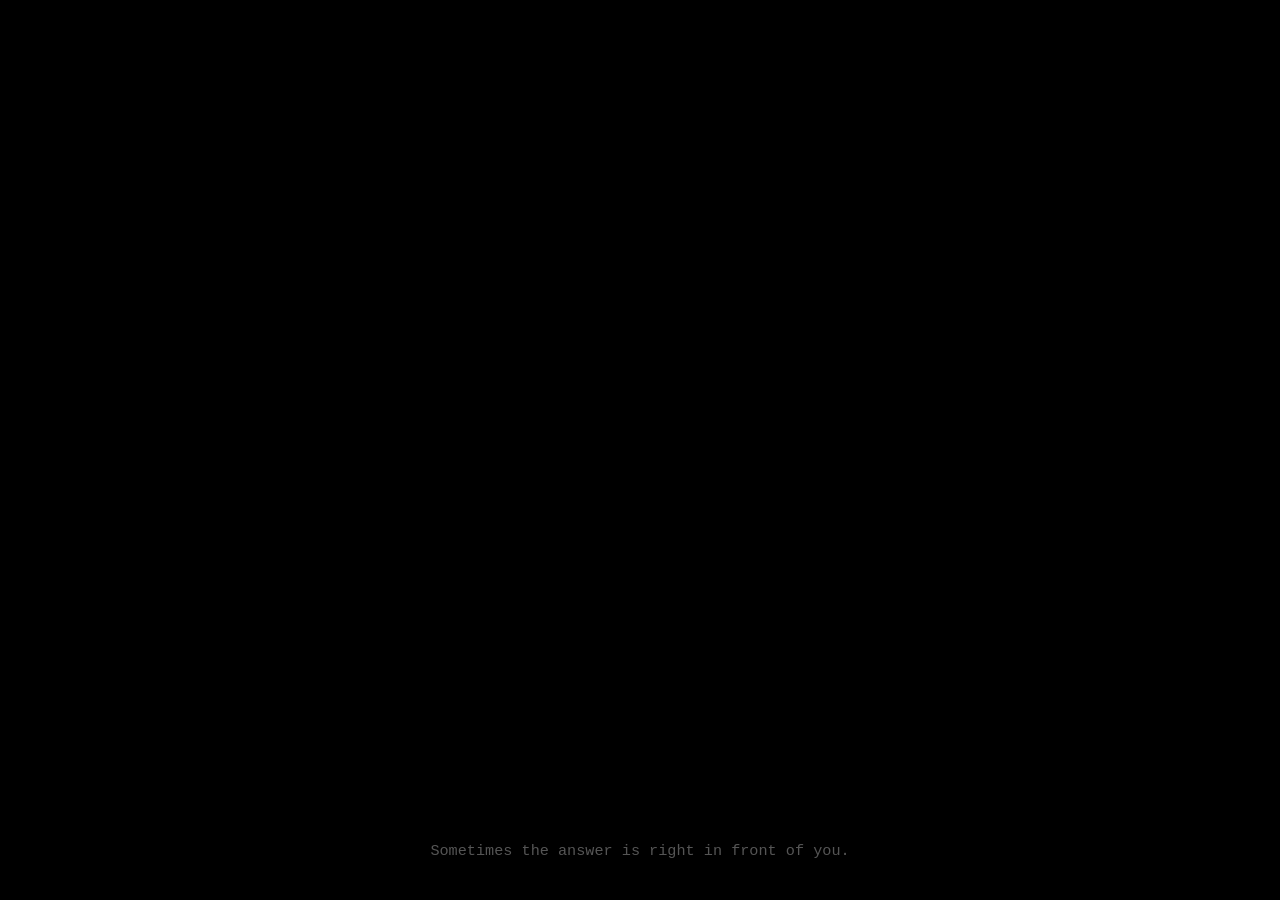
<file: index.html>
<!DOCTYPE html>
<html lang="ru">
<head>
    <meta charset="UTF-8">
    <meta name="viewport" content="width=device-width, initial-scale=1.0">
    <title>Incoming Transmission...</title>
    <style>
        body {
            background-color: #000000;
            color: #000000;
            font-family: 'Courier New', Courier, monospace;
            margin: 0;
            height: 100vh;
            display: flex;
            flex-direction: column;
            justify-content: space-between;
            align-items: center;
            padding: 40px;
            box-sizing: border-box;
        }
        .hidden-payload {
            margin-top: 25vh;
            font-size: 1.4rem;
            text-align: center;
            line-height: 1.6;
        }
        /* При выделении текст становится ярко-зелёным на тёмном фоне */
        ::selection {
            background: #00ff41;
            color: #000000;
        }
        .hint {
            color: #555555; /* Отчётливо видимый серый цвет */
            font-size: 0.95rem;
            user-select: none;
        }
    </style>
</head>
<body>

    <div class="hidden-payload">
        [ВХОДЯЩЕЕ СООБЩЕНИЕ]<br>
        Доступ к поздравлению и подарку заблокирован протоколом безопасности.<br>
        Пройди все 7 рубежей защиты.<br><br>
        Точка перехода на 2 уровень: ./stage2-x8q.html
    </div>

    <div class="hint">Sometimes the answer is right in front of you.</div>

</body>
</html>
</file>
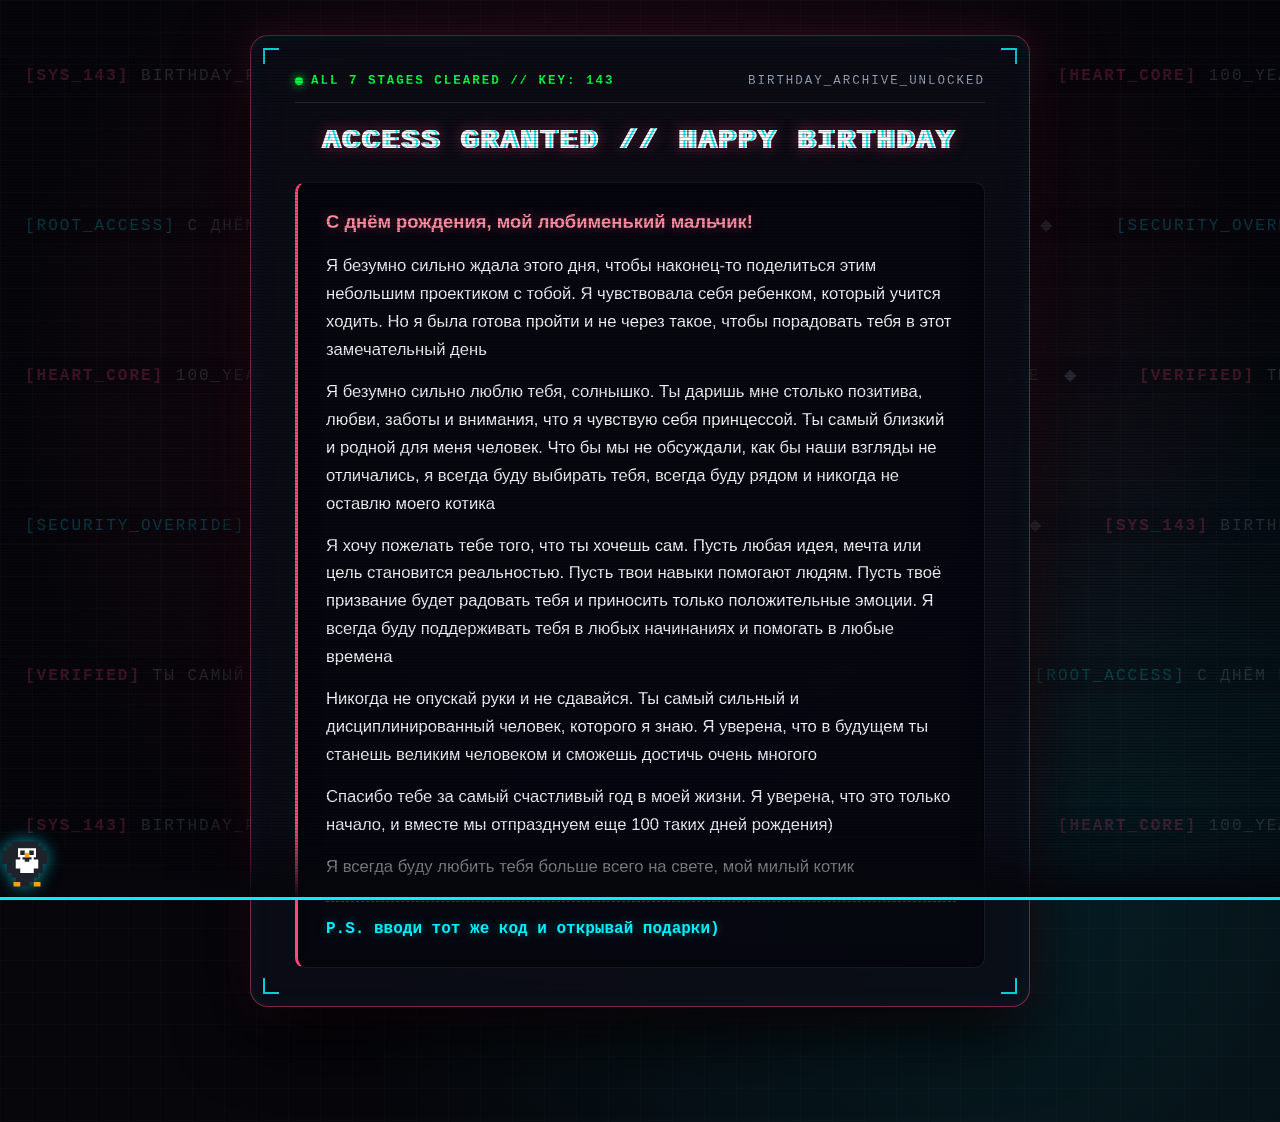
<file: final-reward-00x.html>
<!DOCTYPE html>
<html lang="ru">
<head>
    <meta charset="UTF-8">
    <meta name="viewport" content="width=device-width, initial-scale=1.0">
    <title>SYSTEM UNLOCKED // HAPPY BIRTHDAY</title>
    <style>
        * {
            box-sizing: border-box;
            margin: 0;
            padding: 0;
        }
        body {
            background-color: #06060b;
            background-image: 
                radial-gradient(circle at 50% 35%, rgba(255, 42, 109, 0.14) 0%, transparent 65%),
                radial-gradient(circle at 80% 80%, rgba(0, 240, 255, 0.1) 0%, transparent 50%),
                linear-gradient(rgba(255, 255, 255, 0.015) 1px, transparent 1px),
                linear-gradient(90deg, rgba(255, 255, 255, 0.015) 1px, transparent 1px);
            background-size: 100% 100%, 100% 100%, 32px 32px, 32px 32px;
            color: #e2e8f0;
            font-family: 'Courier New', Courier, monospace;
            min-height: 100vh;
            display: flex;
            justify-content: center;
            align-items: center;
            padding: 35px 15px 115px 15px; /* Отступ снизу для бегающего Тукса */
            overflow-x: hidden;
            position: relative;
        }

        /* ЭЛТ-полосы киберпанк-монитора */
        body::before {
            content: "";
            position: fixed;
            inset: 0;
            background: repeating-linear-gradient(
                0deg,
                rgba(0, 0, 0, 0.25) 0px,
                rgba(0, 0, 0, 0.25) 1px,
                transparent 1px,
                transparent 3px
            );
            pointer-events: none;
            z-index: 15;
        }

        /* Фоновые бегущие строки в стиле 7 уровня */
        .ticker-background {
            position: fixed;
            inset: 0;
            z-index: 1;
            display: flex;
            flex-direction: column;
            justify-content: space-around;
            pointer-events: none;
            opacity: 0.22;
        }
        .ticker-row {
            width: 100%;
            overflow: hidden;
            white-space: nowrap;
            border-top: 1px dashed rgba(0, 240, 255, 0.18);
            border-bottom: 1px dashed rgba(255, 71, 126, 0.18);
            padding: 8px 0;
            background: rgba(10, 10, 18, 0.4);
        }
        .ticker-track {
            display: inline-block;
            white-space: nowrap;
        }
        .scroll-left { animation: marqueeLeft 45s linear infinite; }
        .scroll-right { animation: marqueeRight 50s linear infinite; }

        @keyframes marqueeLeft {
            0% { transform: translateX(0); }
            100% { transform: translateX(-50%); }
        }
        @keyframes marqueeRight {
            0% { transform: translateX(-50%); }
            100% { transform: translateX(0); }
        }
        .bg-item {
            display: inline-block;
            margin: 0 25px;
            font-size: 1rem;
            color: #94a3b8;
            letter-spacing: 2px;
        }
        .bg-item b { color: #ff477e; }
        .bg-item i { color: #00f0ff; font-style: normal; }

        /* Центральная киберпанк-карточка */
        .cyber-card {
            position: relative;
            z-index: 5;
            background: rgba(12, 13, 22, 0.88);
            backdrop-filter: blur(18px);
            -webkit-backdrop-filter: blur(18px);
            border: 1px solid rgba(255, 71, 126, 0.45);
            border-radius: 18px;
            padding: 38px 44px;
            max-width: 780px;
            width: 100%;
            box-shadow: 
                0 25px 70px rgba(0, 0, 0, 0.95),
                0 0 40px rgba(255, 71, 126, 0.18),
                inset 0 0 25px rgba(0, 240, 255, 0.05);
            overflow: hidden;
        }

        /* Сканирующий лазерный луч */
        .cyber-card::before {
            content: "";
            position: absolute;
            top: -40%;
            left: 0;
            width: 100%;
            height: 70px;
            background: linear-gradient(to bottom, transparent, rgba(0, 240, 255, 0.1), rgba(255, 71, 126, 0.16), transparent);
            animation: scanline 6s linear infinite;
            pointer-events: none;
        }
        @keyframes scanline {
            0% { top: -20%; }
            100% { top: 110%; }
        }

        /* Неоновые уголки */
        .corner {
            position: absolute;
            width: 16px;
            height: 16px;
            border-color: #00f0ff;
            border-style: solid;
            opacity: 0.85;
        }
        .c-tl { top: 12px; left: 12px; border-width: 2px 0 0 2px; }
        .c-tr { top: 12px; right: 12px; border-width: 2px 2px 0 0; }
        .c-bl { bottom: 12px; left: 12px; border-width: 0 0 2px 2px; }
        .c-br { bottom: 12px; right: 12px; border-width: 0 2px 2px 0; }

        /* Верхняя строка статуса */
        .card-header {
            display: flex;
            justify-content: space-between;
            align-items: center;
            border-bottom: 1px solid rgba(255, 255, 255, 0.1);
            padding-bottom: 14px;
            margin-bottom: 22px;
            font-size: 0.78rem;
            letter-spacing: 2px;
            color: #94a3b8;
            text-transform: uppercase;
            flex-wrap: wrap;
            gap: 10px;
        }
        .status-badge {
            display: flex;
            align-items: center;
            gap: 8px;
            color: #00ff41;
            font-weight: bold;
        }
        .pulse-dot {
            width: 8px;
            height: 8px;
            background-color: #00ff41;
            border-radius: 50%;
            box-shadow: 0 0 10px #00ff41;
            animation: pulse 1.2s infinite;
        }
        @keyframes pulse {
            0%, 100% { transform: scale(1); opacity: 1; }
            50% { transform: scale(1.4); opacity: 0.4; }
        }

        /* Заголовок с RGB-глитчем */
        .glitch-title {
            position: relative;
            text-align: center;
            font-size: 1.75rem;
            font-weight: 900;
            letter-spacing: 3px;
            color: #ffffff;
            text-transform: uppercase;
            margin-bottom: 26px;
            text-shadow: 0 0 15px rgba(255, 71, 126, 0.7);
        }
        .glitch-title::before,
        .glitch-title::after {
            content: attr(data-text);
            position: absolute;
            top: 0;
            left: 0;
            width: 100%;
            height: 100%;
        }
        .glitch-title::before {
            left: 2px;
            text-shadow: -2px 0 #ff0055;
            animation: glitch-1 2.2s infinite linear alternate-reverse;
        }
        .glitch-title::after {
            left: -2px;
            text-shadow: 2px 0 #00f0ff;
            animation: glitch-2 1.8s infinite linear alternate-reverse;
        }
        @keyframes glitch-1 {
            0% { clip-path: inset(15% 0 70% 0); }
            25% { clip-path: inset(65% 0 10% 0); }
            50% { clip-path: inset(30% 0 45% 0); }
            75% { clip-path: inset(80% 0 5% 0); }
            100% { clip-path: inset(10% 0 60% 0); }
        }
        @keyframes glitch-2 {
            0% { clip-path: inset(75% 0 10% 0); }
            25% { clip-path: inset(10% 0 65% 0); }
            50% { clip-path: inset(50% 0 25% 0); }
            75% { clip-path: inset(5% 0 80% 0); }
            100% { clip-path: inset(35% 0 40% 0); }
        }

        /* Блок с текстом поздравления */
        .love-letter {
            background: rgba(6, 7, 14, 0.65);
            border: 1px solid rgba(255, 255, 255, 0.08);
            border-left: 3px solid #ff477e;
            border-radius: 10px;
            padding: 24px 28px;
            font-family: -apple-system, BlinkMacSystemFont, "Segoe UI", Roboto, sans-serif;
            font-size: 1.04rem;
            line-height: 1.68;
            color: #f1f5f9;
            box-shadow: inset 0 0 20px rgba(0, 0, 0, 0.5);
        }
        .love-letter p {
            margin-bottom: 14px;
        }
        .love-letter p:last-child {
            margin-bottom: 0;
        }
        .love-letter .first-line {
            color: #ff8fa3;
            font-weight: 700;
            font-size: 1.15rem;
            text-shadow: 0 0 12px rgba(255, 71, 126, 0.4);
        }
        .love-letter .ps-line {
            margin-top: 20px;
            padding-top: 14px;
            border-top: 1px dashed rgba(0, 240, 255, 0.3);
            color: #00f0ff;
            font-family: 'Courier New', Courier, monospace;
            font-weight: bold;
            font-size: 1rem;
            text-shadow: 0 0 10px rgba(0, 240, 255, 0.35);
        }

        /* Нижняя панель с бегающим пиксельным пингвином Туксом */
        .tux-runway {
            position: fixed;
            bottom: 0;
            left: 0;
            width: 100%;
            height: 76px;
            background: linear-gradient(to top, rgba(6, 6, 12, 0.96), rgba(6, 6, 12, 0.4), transparent);
            border-bottom: 3px solid #00f0ff;
            z-index: 20;
            pointer-events: none;
            overflow: hidden;
        }
        .tux-runner {
            position: absolute;
            bottom: 6px;
            left: 0;
            width: 54px;
            height: 54px;
            animation: patrolX 12s linear infinite;
        }
        .pixel-tux {
            width: 100%;
            height: 100%;
            image-rendering: pixelated;
            filter: drop-shadow(0 0 8px rgba(0, 240, 255, 0.6));
            animation: waddleHop 0.3s ease-in-out infinite alternate;
        }

        /* Движение Тукса от края до края с разворотом */
        @keyframes patrolX {
            0% { left: 2%; transform: scaleX(1); }
            48% { left: calc(98% - 54px); transform: scaleX(1); }
            50% { left: calc(98% - 54px); transform: scaleX(-1); }
            98% { left: 2%; transform: scaleX(-1); }
            100% { left: 2%; transform: scaleX(1); }
        }

        @keyframes waddleHop {
            0% { transform: translateY(0) rotate(-4deg); }
            100% { transform: translateY(-7px) rotate(4deg); }
        }

        @media (max-width: 600px) {
            .cyber-card { padding: 26px 20px; }
            .glitch-title { font-size: 1.3rem; }
            .love-letter { padding: 18px; font-size: 0.95rem; }
        }
    </style>
</head>
<body>

    <!-- Бегущие киберпанк-ленты на заднем фоне -->
    <div class="ticker-background" id="tickerBg"></div>

    <!-- Главная карточка с поздравлением -->
    <div class="cyber-card">
        <span class="corner c-tl"></span>
        <span class="corner c-tr"></span>
        <span class="corner c-bl"></span>
        <span class="corner c-br"></span>

        <div class="card-header">
            <div class="status-badge">
                <span class="pulse-dot"></span>
                <span>ALL 7 STAGES CLEARED // KEY: 143</span>
            </div>
            <span>BIRTHDAY_ARCHIVE_UNLOCKED</span>
        </div>

        <h1 class="glitch-title" data-text="ACCESS GRANTED // HAPPY BIRTHDAY">ACCESS GRANTED // HAPPY BIRTHDAY</h1>

        <div class="love-letter">
            <p class="first-line">С днём рождения, мой любименький мальчик!</p>
            <p>Я безумно сильно ждала этого дня, чтобы наконец-то поделиться этим небольшим проектиком с тобой. Я чувствовала себя ребенком, который учится ходить. Но я была готова пройти и не через такое, чтобы порадовать тебя в этот замечательный день</p>
            <p>Я безумно сильно люблю тебя, солнышко. Ты даришь мне столько позитива, любви, заботы и внимания, что я чувствую себя принцессой. Ты самый близкий и родной для меня человек. Что бы мы не обсуждали, как бы наши взгляды не отличались, я всегда буду выбирать тебя, всегда буду рядом и никогда не оставлю моего котика</p>
            <p>Я хочу пожелать тебе того, что ты хочешь сам. Пусть любая идея, мечта или цель становится реальностью. Пусть твои навыки помогают людям. Пусть твоё призвание будет радовать тебя и приносить только положительные эмоции. Я всегда буду поддерживать тебя в любых начинаниях и помогать в любые времена</p>
            <p>Никогда не опускай руки и не сдавайся. Ты самый сильный и дисциплинированный человек, которого я знаю. Я уверена, что в будущем ты станешь великим человеком и сможешь достичь очень многого</p>
            <p>Спасибо тебе за самый счастливый год в моей жизни. Я уверена, что это только начало, и вместе мы отпразднуем еще 100 таких дней рождения)</p>
            <p>Я всегда буду любить тебя больше всего на свете, мой милый котик</p>
            <p class="ps-line">P.S. вводи тот же код и открывай подарки)</p>
        </div>
    </div>

    <!-- Нижняя панель с чистой пиксельной SVG-моделькой Тукса -->
    <div class="tux-runway">
        <div class="tux-runner">
            <svg class="pixel-tux" viewBox="0 0 24 24" xmlns="http://www.w3.org/2000/svg">
                <!-- Тело пингвина -->
                <path d="M7 2h10v2h2v2h2v6h-2v4h-2v2h-2v2h-2v2H9v-2H7v-2H5v-2H3v-4H1V6h2V4h2V2h2z" fill="#1e222b"/>
                <!-- Белое пузико -->
                <path d="M9 8h6v2h2v4h-2v2H9v-2H7v-4h2V8z" fill="#ffffff"/>
                <!-- Маска Анонима (белая основа) -->
                <path d="M8 5h8v4H8V5z" fill="#ffffff"/>
                <!-- Глаза / прорези маски -->
                <path d="M9 6h2v2H9V6zm4 0h2v2h-2V6z" fill="#1e222b"/>
                <!-- Усы и улыбка Гая Фокса -->
                <path d="M10 9h4v1h-4V9zm1 1h2v1h-2v-1z" fill="#1e222b"/>
                <!-- Оранжевый клюв -->
                <path d="M11 7h2v2h-2V7z" fill="#ff9f0a"/>
                <!-- Оранжевые лапки -->
                <path d="M6 20h3v2H6v-2zm9 0h3v2h-3v-2z" fill="#ff9f0a"/>
            </svg>
        </div>
    </div>

    <script>
        const bgTags = [
            "<b>[SYS_143]</b> BIRTHDAY_PROTOCOL_ACTIVE",
            "<i>[ROOT_ACCESS]</i> С ДНЁМ РОЖДЕНИЯ, ЛЮБИМЫЙ",
            "<b>[HEART_CORE]</b> 100_YEARS_TOGETHER_GRANTED",
            "<i>[SECURITY_OVERRIDE]</i> LOVE_LEVEL: INFINITE",
            "<b>[VERIFIED]</b> ТЫ САМЫЙ СИЛЬНЫЙ И РОДНОЙ"
        ];

        const tickerBg = document.getElementById('tickerBg');
        for (let r = 0; r < 6; r++) {
            const row = document.createElement('div');
            row.className = 'ticker-row';
            const track = document.createElement('div');
            track.className = `ticker-track ${r % 2 === 0 ? 'scroll-left' : 'scroll-right'}`;

            let html = '';
            for (let repeat = 0; repeat < 4; repeat++) {
                for (let i = 0; i < bgTags.length; i++) {
                    const idx = (i + r) % bgTags.length;
                    html += `<span class="bg-item">${bgTags[idx]} &nbsp;&#9670;&nbsp;</span>`;
                }
            }
            track.innerHTML = html;
            row.appendChild(track);
            tickerBg.appendChild(row);
        }
    </script>

</body>
</html>
</file>
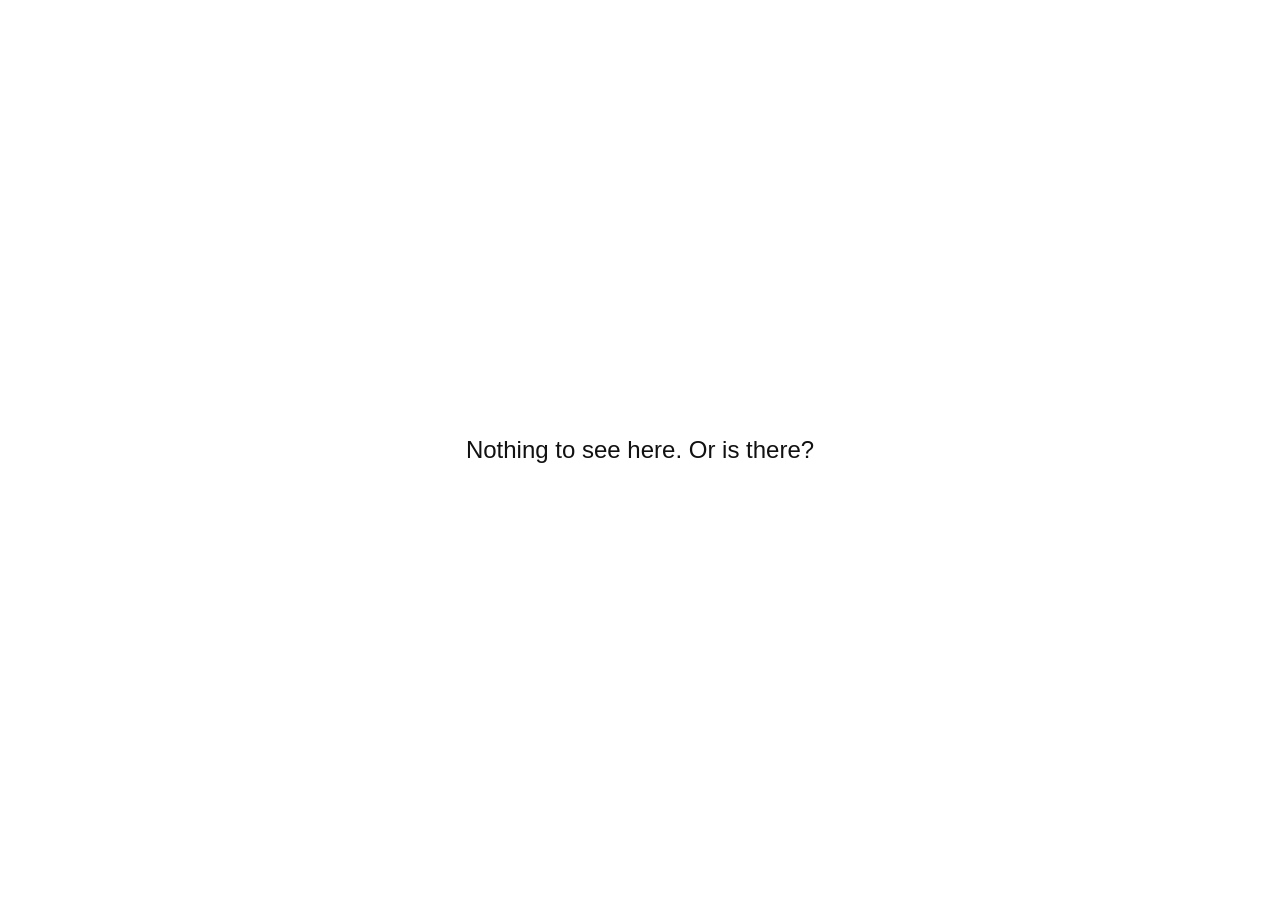
<file: stage2-x8q.html>
<!DOCTYPE html>
<html lang="en">
<head>
    <meta charset="UTF-8">
    <title>Stage 2</title>
    <style>
        body {
            background-color: #ffffff;
            color: #111111;
            font-family: Arial, sans-serif;
            display: flex;
            justify-content: center;
            align-items: center;
            height: 100vh;
            margin: 0;
            overflow: hidden;
            user-select: none;
            cursor: pointer;
        }
        h2 {
            font-weight: normal;
        }
        .click-word {
            position: absolute;
            color: #888888;
            font-size: 1rem;
            pointer-events: none;
            transform: translate(-50%, -50%);
            animation: fadeUp 1s ease-out forwards;
        }
        @keyframes fadeUp {
            0% {
                opacity: 1;
                transform: translate(-50%, -50%) scale(0.9);
            }
            100% {
                opacity: 0;
                transform: translate(-50%, -120%) scale(1.1);
            }
        }
    </style>
</head>
<body>

    <h2>Nothing to see here. Or is there?</h2>

    <script>
        document.addEventListener('click', function(e) {
            const word = document.createElement('span');
            word.className = 'click-word';
            word.textContent = 'nothing';
            word.style.left = e.clientX + 'px';
            word.style.top = e.clientY + 'px';
            document.body.appendChild(word);

            setTimeout(() => {
                word.remove();
            }, 1000);
        });
    </script>

    <!-- 
        ========================================================
        Отличная работа! Ты заглянул в исходный код страницы.
        Твоя следующая цель находится здесь: ./stage3-m9p.html
        ========================================================
    -->

</body>
</html>
</file>
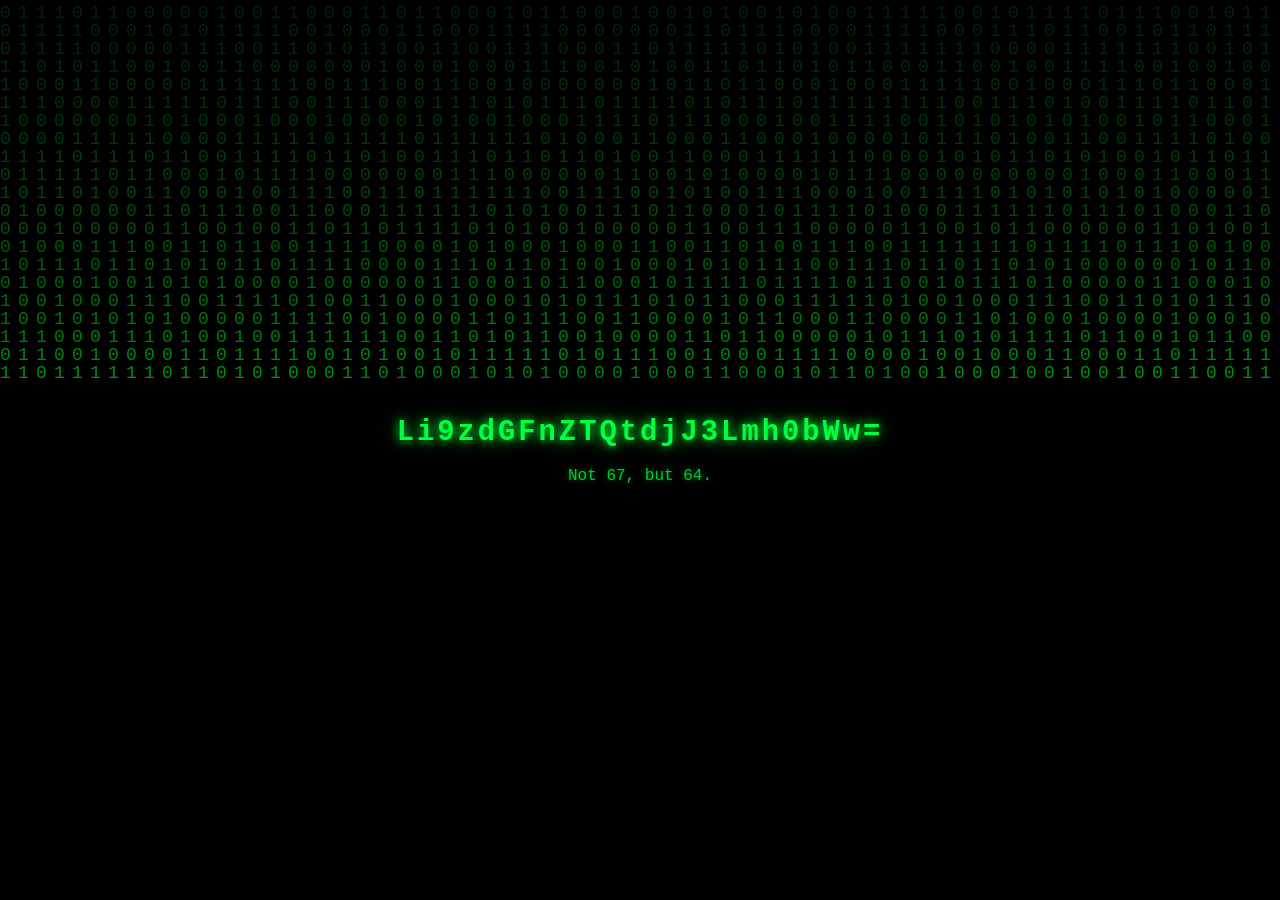
<file: stage3-m9p.html>
<!DOCTYPE html>
<html lang="en">
<head>
    <meta charset="UTF-8">
    <title>Stage 3 — Decode</title>
    <style>
        body {
            background-color: #000000;
            font-family: 'Courier New', Courier, monospace;
            display: flex;
            flex-direction: column;
            justify-content: center;
            align-items: center;
            height: 100vh;
            margin: 0;
            overflow: hidden;
        }
        /* Холст с падающими 0 и 1 на заднем плане */
        #matrixCanvas {
            position: fixed;
            top: 0;
            left: 0;
            width: 100%;
            height: 100%;
            z-index: 1;
            pointer-events: none; /* Пропускает клики сквозь фон, чтобы не мешать выделять текст */
        }
        /* Блок с кодом и подсказкой поверх фона */
        .content {
            position: relative;
            z-index: 2;
            text-align: center;
            background: rgba(0, 0, 0, 0.65); /* Легкое затемнение прямо под буквами для четкости */
            padding: 25px 40px;
            border-radius: 8px;
            box-shadow: 0 0 30px rgba(0, 0, 0, 0.9);
        }
        .cipher {
            font-size: 1.8rem;
            font-weight: bold;
            color: #00ff41;
            text-shadow: 0 0 10px #00ff41, 0 0 20px #008f11;
            letter-spacing: 3px;
            margin-bottom: 18px;
            user-select: all; /* Удобное выделение всей строки одним кликом */
        }
        .cipher::selection {
            background: #00ff41;
            color: #000000;
        }
        .hint {
            color: #00cc33;
            font-size: 1rem;
            text-shadow: 0 0 6px rgba(0, 255, 65, 0.5);
            user-select: none;
        }
    </style>
</head>
<body>

    <canvas id="matrixCanvas"></canvas>

    <div class="content">
        <div class="cipher">Li9zdGFnZTQtdjJ3Lmh0bWw=</div>
        <div class="hint">Not 67, but 64.</div>
    </div>

    <script>
        const canvas = document.getElementById('matrixCanvas');
        const ctx = canvas.getContext('2d');

        function resizeCanvas() {
            canvas.width = window.innerWidth;
            canvas.height = window.innerHeight;
        }
        resizeCanvas();
        window.addEventListener('resize', resizeCanvas);

        const chars = '01';
        const fontSize = 18;
        let columns = Math.floor(canvas.width / fontSize);
        let drops = Array(columns).fill(1);

        function drawMatrix() {
            // Полупрозрачный черный слой создает красивый шлейф за падающими цифрами
            ctx.fillStyle = 'rgba(0, 0, 0, 0.07)';
            ctx.fillRect(0, 0, canvas.width, canvas.height);

            ctx.fillStyle = '#008f11'; // Чуть более темный зеленый для фона, чтобы код в центре выделялся
            ctx.font = fontSize + 'px Courier New';

            for (let i = 0; i < drops.length; i++) {
                const text = chars.charAt(Math.floor(Math.random() * chars.length));
                ctx.fillText(text, i * fontSize, drops[i] * fontSize);

                if (drops[i] * fontSize > canvas.height && Math.random() > 0.975) {
                    drops[i] = 0;
                }
                drops[i]++;
            }
        }

        setInterval(drawMatrix, 45);
    </script>

</body>
</html>
</file>
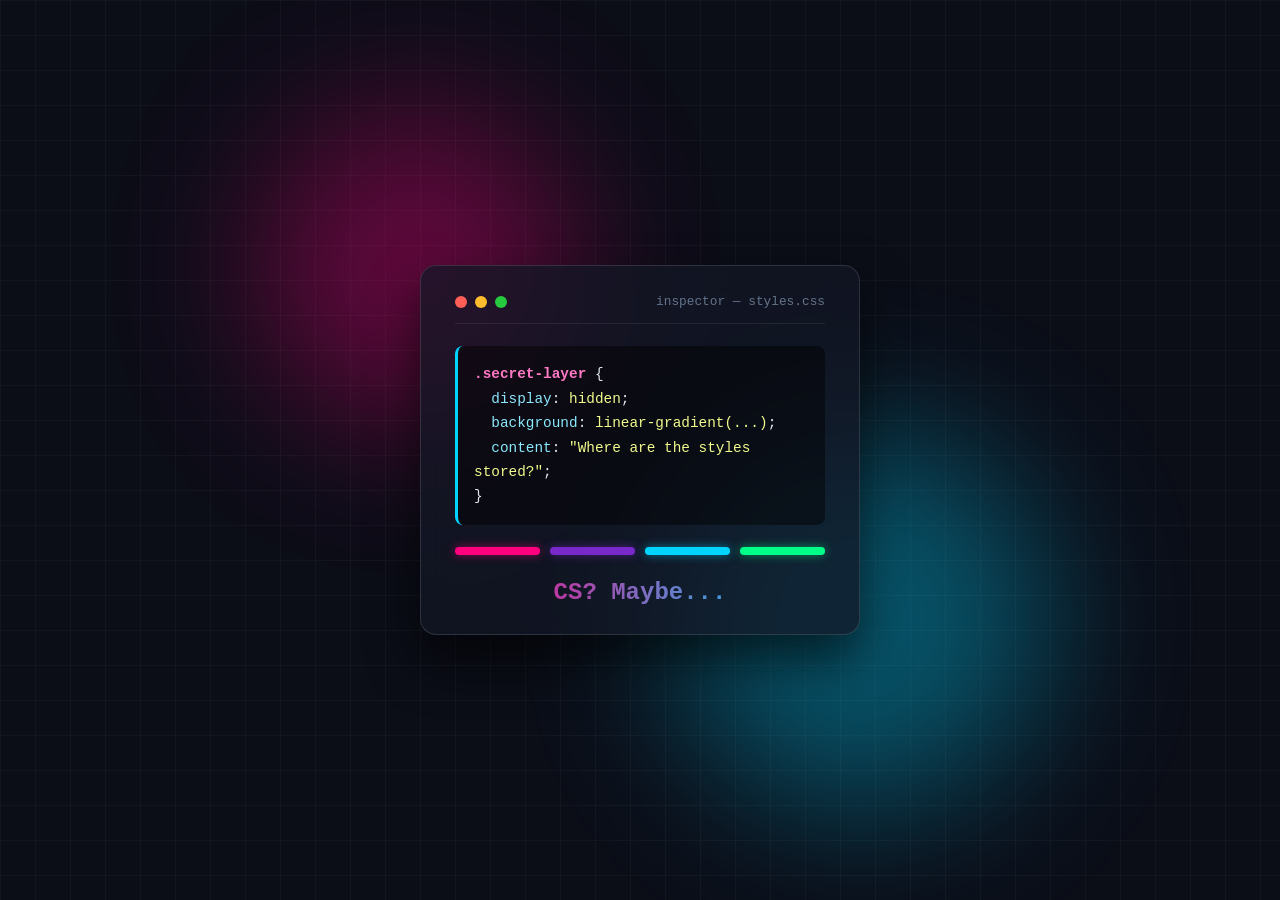
<file: stage4-v2w.html>
<!DOCTYPE html>
<html lang="en">
<head>
    <meta charset="UTF-8">
    <title>Stage 4 — Style Matters</title>
    <link rel="stylesheet" href="style-v2w.css">
</head>
<body>

    <!-- Плавающие неоновые сферы для демонстрации магии CSS -->
    <div class="orb orb-1"></div>
    <div class="orb orb-2"></div>

    <!-- Карточка в виде окна CSS-инспектора -->
    <div class="inspector-card">
        <div class="window-header">
            <span class="dot red"></span>
            <span class="dot yellow"></span>
            <span class="dot green"></span>
            <span class="window-title">inspector — styles.css</span>
        </div>

        <div class="code-preview">
            <span class="selector">.secret-layer</span> {<br>
            &nbsp;&nbsp;<span class="prop">display</span>: <span class="val">hidden</span>;<br>
            &nbsp;&nbsp;<span class="prop">background</span>: <span class="val">linear-gradient(...)</span>;<br>
            &nbsp;&nbsp;<span class="prop">content</span>: <span class="val">"Where are the styles stored?"</span>;<br>
            }
        </div>

        <div class="swatches">
            <div class="swatch c1"></div>
            <div class="swatch c2"></div>
            <div class="swatch c3"></div>
            <div class="swatch c4"></div>
        </div>

        <p class="hint">CS? Maybe...</p>
    </div>

</body>
</html>
</file>
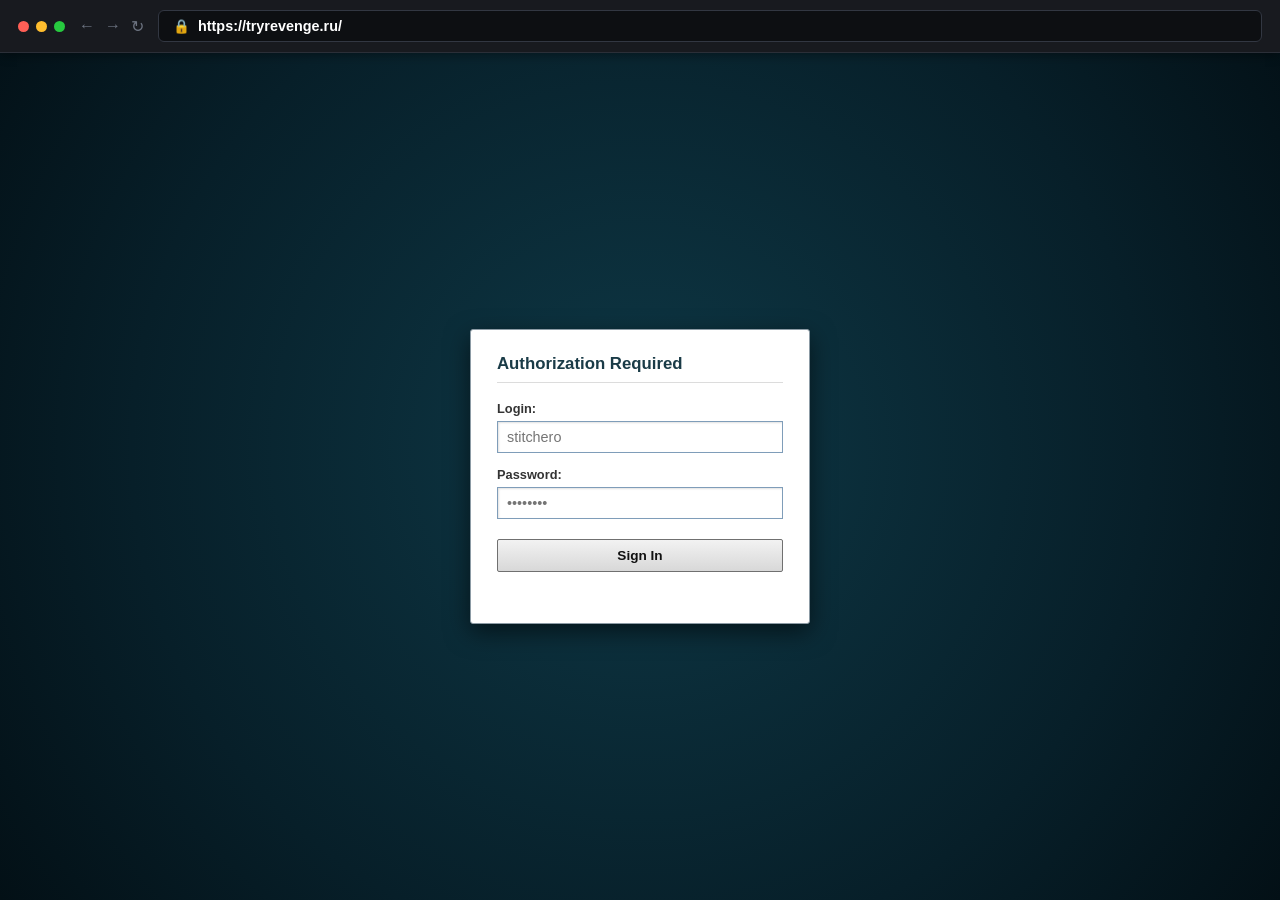
<file: stage6-b4z.html>
<!DOCTYPE html>
<html lang="en">
<head>
    <meta charset="UTF-8">
    <meta name="viewport" content="width=device-width, initial-scale=1.0">
    <title>Stage 6 — System Login</title>
    <style>
        * {
            box-sizing: border-box;
            margin: 0;
            padding: 0;
        }
        body {
            /* Тёмный сине-бирюзовый фон */
            background: radial-gradient(circle at center, #0e3846 0%, #071f29 65%, #031016 100%);
            font-family: Tahoma, Arial, sans-serif;
            height: 100vh;
            display: flex;
            flex-direction: column;
            overflow: hidden;
        }

        /* Верхняя панель браузера с адресной строкой */
        .browser-bar {
            background: #181a1f;
            padding: 10px 18px;
            display: flex;
            align-items: center;
            gap: 14px;
            border-bottom: 1px solid #2b2f38;
            box-shadow: 0 2px 10px rgba(0, 0, 0, 0.4);
            user-select: none;
        }
        .window-dots {
            display: flex;
            gap: 7px;
        }
        .dot {
            width: 11px;
            height: 11px;
            border-radius: 50%;
        }
        .dot.r { background: #ff5f56; }
        .dot.y { background: #ffbd2e; }
        .dot.g { background: #27c93f; }

        .nav-btns {
            color: #6c7380;
            font-size: 1rem;
            display: flex;
            gap: 10px;
        }
        .address-box {
            flex: 1;
            background: #0d0f12;
            border: 1px solid #323742;
            border-radius: 6px;
            padding: 7px 14px;
            color: #e2e8f0;
            font-family: 'Segoe UI', Arial, sans-serif;
            font-size: 0.9rem;
            display: flex;
            align-items: center;
            gap: 8px;
        }
        .lock-icon {
            color: #27c93f;
            font-size: 0.85rem;
        }
        .url-domain {
            color: #ffffff;
            font-weight: 600;
        }

        /* Центральная область страницы */
        .main-area {
            flex: 1;
            display: flex;
            justify-content: center;
            align-items: center;
            padding: 20px;
        }

        /* Классическая старая белая панель входа */
        .login-box {
            background-color: #ffffff;
            border: 1px solid #8c9ba5;
            border-radius: 3px;
            width: 340px;
            padding: 24px 26px;
            box-shadow: 0 8px 25px rgba(0, 0, 0, 0.55);
            color: #222222;
        }
        .login-box h3 {
            font-size: 1.05rem;
            color: #1a3b47;
            margin-bottom: 18px;
            padding-bottom: 8px;
            border-bottom: 1px solid #dcdcdc;
            font-weight: bold;
        }
        .form-group {
            margin-bottom: 14px;
        }
        .form-group label {
            display: block;
            font-size: 0.8rem;
            color: #333333;
            margin-bottom: 5px;
            font-weight: bold;
        }
        .form-group input {
            width: 100%;
            padding: 7px 9px;
            background: #ffffff;
            border: 1px solid #7f9db9; /* Классическая рамка старых форм Windows/Web */
            box-shadow: inset 1px 1px 2px rgba(0, 0, 0, 0.12);
            color: #000000;
            font-family: Tahoma, Arial, sans-serif;
            font-size: 0.9rem;
            outline: none;
        }
        .form-group input:focus {
            border-color: #165670;
            background: #fafdff;
        }
        .submit-btn {
            width: 100%;
            margin-top: 6px;
            padding: 8px 12px;
            background: linear-gradient(to bottom, #f2f2f2 0%, #d8d8d8 100%);
            border: 1px solid #707070;
            border-radius: 2px;
            color: #111111;
            font-family: Tahoma, Arial, sans-serif;
            font-size: 0.85rem;
            font-weight: bold;
            cursor: pointer;
        }
        .submit-btn:hover {
            background: linear-gradient(to bottom, #e6f1f7 0%, #c4dfee 100%);
            border-color: #3c7fb1;
        }
        .submit-btn:active {
            background: #c4dfee;
        }
        .error {
            color: #c92a2a;
            font-size: 0.8rem;
            margin-top: 12px;
            text-align: center;
            min-height: 1.1em;
        }
    </style>
</head>
<body>

    <!-- Адресная строка с https://tryrevenge.ru/ -->
    <div class="browser-bar">
        <div class="window-dots">
            <span class="dot r"></span>
            <span class="dot y"></span>
            <span class="dot g"></span>
        </div>
        <div class="nav-btns">
            <span>&#8592;</span>
            <span>&#8594;</span>
            <span>&#8635;</span>
        </div>
        <div class="address-box">
            <span class="lock-icon">&#128274;</span>
            <span class="url-domain">https://tryrevenge.ru/</span>
        </div>
    </div>

    <!-- Сине-бирюзовый экран со старой белой панелью по центру -->
    <div class="main-area">
        <div class="login-box">
            <h3>Authorization Required</h3>
            <form id="sqlForm">
                <div class="form-group">
                    <label>Login:</label>
                    <input type="text" id="username" placeholder="stitchero" autocomplete="off">
                </div>
                <div class="form-group">
                    <label>Password:</label>
                    <input type="text" id="password" placeholder="••••••••" autocomplete="off">
                </div>
                <button type="submit" class="submit-btn">Sign In</button>
            </form>
            <div id="errorMsg" class="error"></div>
        </div>
    </div>

    <script>
        const userInp = document.getElementById('username');
        const passInp = document.getElementById('password');
        const errorMsg = document.getElementById('errorMsg');

        document.getElementById('sqlForm').addEventListener('submit', function(e) {
            e.preventDefault();
            const raw = (userInp.value + " " + passInp.value).toLowerCase();
            const normalized = raw.replace(/\s+/g, '');

            const isSqlInjection = 
                normalized.includes("'or'1'='1") ||
                normalized.includes("'or1=1") ||
                normalized.includes("\"or\"1\"=\"1") ||
                normalized.includes("\"or1=1") ||
                normalized.includes("or'a'='a") ||
                normalized.includes("admin'--") ||
                normalized.includes("admin'#") ||
                normalized.includes("stitchero'--") ||
                normalized.includes("stitchero'#");

            if (isSqlInjection) {
                window.location.href = atob("Li9zdGFnZTYtc2VjcmV0LTk5YS5odG1s");
            } else {
                errorMsg.textContent = "Invalid login or password.";
            }
        });
    </script>

</body>
</html>
</file>
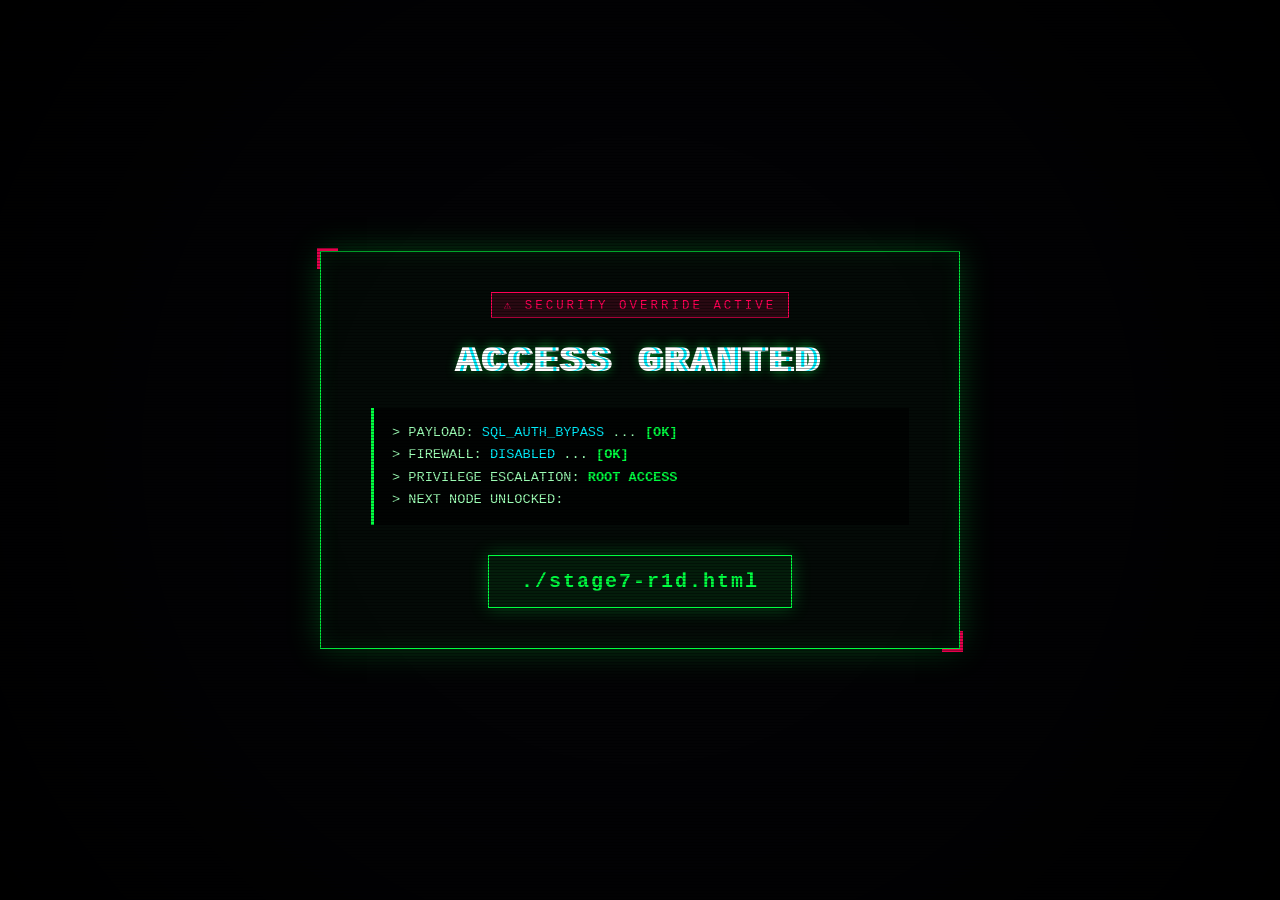
<file: stage6-secret-99a.html>
<!DOCTYPE html>
<html lang="en">
<head>
    <meta charset="UTF-8">
    <meta name="viewport" content="width=device-width, initial-scale=1.0">
    <title>SYSTEM BREACHED</title>
    <style>
        * {
            box-sizing: border-box;
            margin: 0;
            padding: 0;
        }
        body {
            background-color: #030305;
            color: #00ff41;
            font-family: 'Courier New', Courier, monospace;
            height: 100vh;
            display: flex;
            justify-content: center;
            align-items: center;
            overflow: hidden;
            position: relative;
            animation: screenShake 3.5s infinite;
        }

        /* Полосы старого монитора и мерцание */
        body::before {
            content: "";
            position: fixed;
            inset: 0;
            background: repeating-linear-gradient(
                0deg,
                rgba(0, 0, 0, 0.35) 0px,
                rgba(0, 0, 0, 0.35) 1px,
                transparent 1px,
                transparent 3px
            );
            pointer-events: none;
            z-index: 10;
        }
        body::after {
            content: "";
            position: fixed;
            inset: 0;
            background: radial-gradient(circle at center, transparent 40%, rgba(0, 0, 0, 0.85) 100%);
            pointer-events: none;
            z-index: 9;
        }

        /* Тряска всего экрана при сбое */
        @keyframes screenShake {
            0%, 88%, 100% { transform: translate(0, 0) skew(0deg); filter: none; }
            89% { transform: translate(-8px, 3px) skew(-2deg); filter: hue-rotate(90deg); }
            90% { transform: translate(8px, -4px) skew(3deg); }
            91% { transform: translate(-4px, -2px) scale(1.01); filter: invert(0.15); }
            92% { transform: translate(5px, 4px) skew(-1deg); }
            93% { transform: translate(0, 0) skew(0deg); filter: none; }
        }

        /* Центральный хакерский терминал */
        .breach-box {
            position: relative;
            z-index: 5;
            background: rgba(5, 12, 8, 0.9);
            border: 1px solid #00ff41;
            box-shadow: 
                0 0 30px rgba(0, 255, 65, 0.25),
                inset 0 0 20px rgba(0, 255, 65, 0.1);
            padding: 40px 50px;
            max-width: 640px;
            width: 90%;
            text-align: center;
        }

        /* Декоративные уголки рамки */
        .breach-box::before,
        .breach-box::after {
            content: "";
            position: absolute;
            width: 18px;
            height: 18px;
            border-color: #ff0055;
            border-style: solid;
        }
        .breach-box::before {
            top: -4px;
            left: -4px;
            border-width: 3px 0 0 3px;
        }
        .breach-box::after {
            bottom: -4px;
            right: -4px;
            border-width: 0 3px 3px 0;
        }

        .status-tag {
            display: inline-block;
            background: rgba(255, 0, 85, 0.15);
            border: 1px solid #ff0055;
            color: #ff0055;
            font-size: 0.78rem;
            letter-spacing: 3px;
            padding: 4px 12px;
            margin-bottom: 22px;
            text-transform: uppercase;
            animation: blink 0.8s infinite alternate;
        }

        @keyframes blink {
            0% { opacity: 1; box-shadow: 0 0 10px rgba(255, 0, 85, 0.5); }
            100% { opacity: 0.4; box-shadow: none; }
        }

        /* Заголовок с жестким RGB-глитчем */
        .glitch-title {
            position: relative;
            font-size: 2.3rem;
            font-weight: 900;
            letter-spacing: 4px;
            color: #ffffff;
            text-transform: uppercase;
            margin-bottom: 26px;
            text-shadow: 0 0 12px rgba(0, 255, 65, 0.8);
            animation: textJitter 0.25s infinite;
        }

        .glitch-title::before,
        .glitch-title::after {
            content: attr(data-text);
            position: absolute;
            top: 0;
            left: 0;
            width: 100%;
            height: 100%;
            background: transparent;
        }

        .glitch-title::before {
            left: 3px;
            text-shadow: -3px 0 #ff0055;
            animation: slice-1 1.8s infinite linear alternate-reverse;
        }

        .glitch-title::after {
            left: -3px;
            text-shadow: 3px 0 #00f0ff;
            animation: slice-2 1.4s infinite linear alternate-reverse;
        }

        @keyframes textJitter {
            0% { transform: translate(0, 0); }
            25% { transform: translate(-1px, 1px); }
            50% { transform: translate(1px, -1px); }
            75% { transform: translate(-1px, -1px); }
            100% { transform: translate(0, 0); }
        }

        @keyframes slice-1 {
            0% { clip-path: inset(10% 0 75% 0); transform: translate(-4px, 0); }
            20% { clip-path: inset(60% 0 10% 0); transform: translate(4px, 0); }
            40% { clip-path: inset(35% 0 45% 0); transform: translate(-3px, 0); }
            60% { clip-path: inset(80% 0 5% 0); transform: translate(3px, 0); }
            80% { clip-path: inset(15% 0 65% 0); transform: translate(-5px, 0); }
            100% { clip-path: inset(50% 0 30% 0); transform: translate(2px, 0); }
        }

        @keyframes slice-2 {
            0% { clip-path: inset(70% 0 10% 0); transform: translate(4px, 0); }
            20% { clip-path: inset(15% 0 65% 0); transform: translate(-4px, 0); }
            40% { clip-path: inset(50% 0 25% 0); transform: translate(3px, 0); }
            60% { clip-path: inset(5% 0 80% 0); transform: translate(-3px, 0); }
            80% { clip-path: inset(40% 0 35% 0); transform: translate(5px, 0); }
            100% { clip-path: inset(25% 0 55% 0); transform: translate(-2px, 0); }
        }

        /* Хакерский лог в стиле консоли */
        .terminal-log {
            background: rgba(0, 0, 0, 0.65);
            border-left: 3px solid #00ff41;
            padding: 14px 18px;
            text-align: left;
            font-size: 0.85rem;
            line-height: 1.65;
            color: #9effb6;
            margin-bottom: 30px;
        }
        .terminal-log span.ok {
            color: #00ff41;
            font-weight: bold;
        }
        .terminal-log span.warn {
            color: #00f0ff;
        }

        /* Неоновая кнопка-ссылка с эффектом сбоя */
        .next-link {
            display: inline-block;
            color: #00ff41;
            text-decoration: none;
            font-size: 1.25rem;
            font-weight: bold;
            letter-spacing: 2px;
            padding: 14px 32px;
            border: 1px solid #00ff41;
            background: rgba(0, 255, 65, 0.08);
            box-shadow: 0 0 18px rgba(0, 255, 65, 0.3);
            transition: all 0.2s ease;
            position: relative;
        }
        .next-link:hover {
            background: #00ff41;
            color: #000000;
            box-shadow: 0 0 30px #00ff41, 0 0 10px #00f0ff;
            transform: scale(1.04);
        }
    </style>
</head>
<body>

    <div class="breach-box">
        <div class="status-tag">&#9888; Security Override Active</div>

        <h1 class="glitch-title" data-text="ACCESS GRANTED">ACCESS GRANTED</h1>

        <div class="terminal-log">
            &gt; PAYLOAD: <span class="warn">SQL_AUTH_BYPASS</span> ... <span class="ok">[OK]</span><br>
            &gt; FIREWALL: <span class="warn">DISABLED</span> ... <span class="ok">[OK]</span><br>
            &gt; PRIVILEGE ESCALATION: <span class="ok">ROOT ACCESS</span><br>
            &gt; NEXT NODE UNLOCKED:
        </div>

        <a href="./stage7-r1d.html" class="next-link">./stage7-r1d.html</a>
    </div>

</body>
</html>
</file>
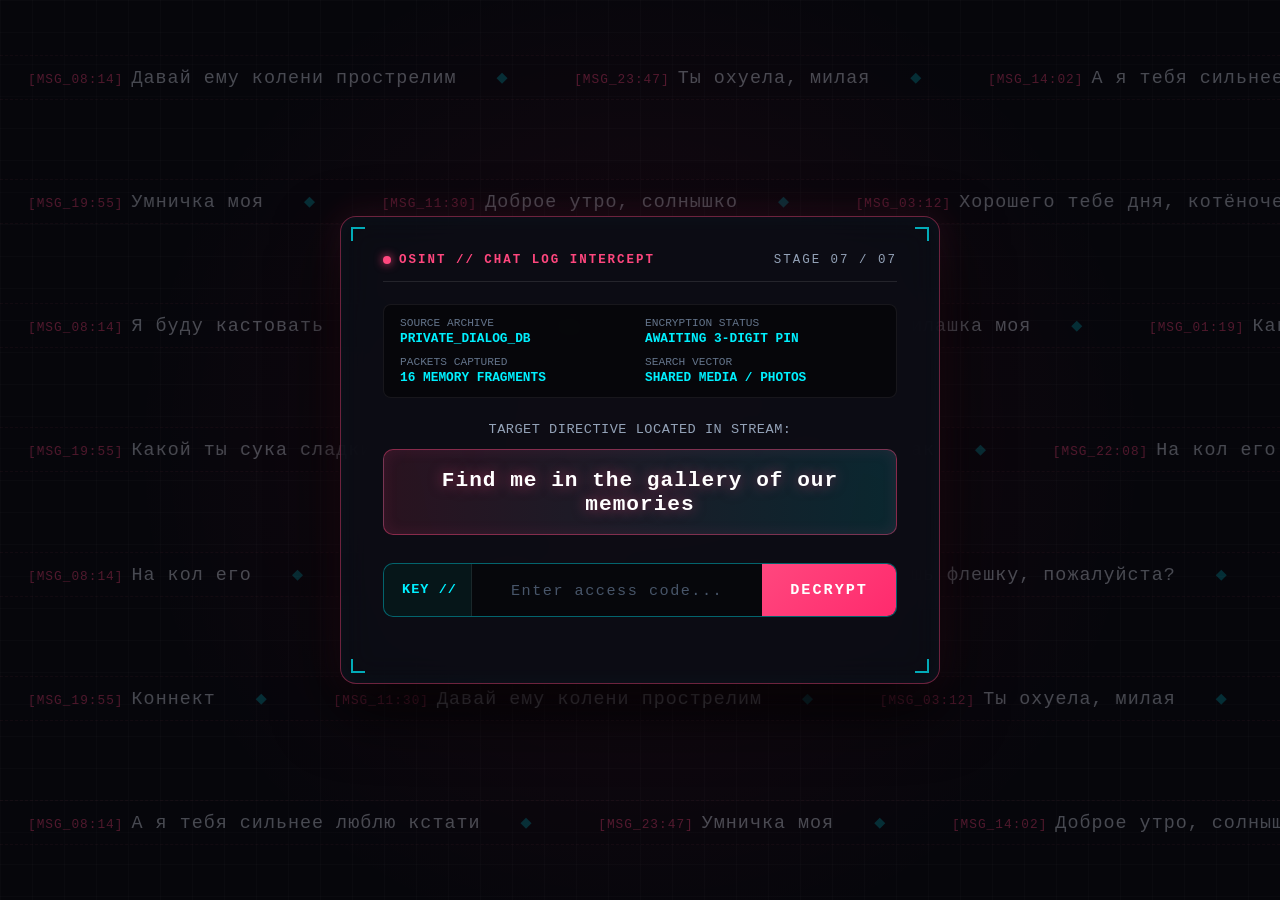
<file: stage7-r1d.html>
<!DOCTYPE html>
<html lang="ru">
<head>
    <meta charset="UTF-8">
    <meta name="viewport" content="width=device-width, initial-scale=1.0">
    <title>Stage 7 — OSINT Memory Intercept</title>
    <style>
        * {
            box-sizing: border-box;
            margin: 0;
            padding: 0;
        }
        body {
            background-color: #06060b;
            background-image: 
                radial-gradient(circle at 50% 50%, rgba(255, 42, 109, 0.08) 0%, transparent 65%),
                linear-gradient(rgba(255, 255, 255, 0.015) 1px, transparent 1px),
                linear-gradient(90deg, rgba(255, 255, 255, 0.015) 1px, transparent 1px);
            background-size: 100% 100%, 32px 32px, 32px 32px;
            color: #e2e8f0;
            font-family: 'Courier New', Courier, monospace;
            height: 100vh;
            display: flex;
            justify-content: center;
            align-items: center;
            overflow: hidden;
            position: relative;
            user-select: none;
        }

        /* Контейнер бегущих строк на заднем фоне (эффект табло метро) */
        .ticker-background {
            position: fixed;
            inset: 0;
            z-index: 1;
            display: flex;
            flex-direction: column;
            justify-content: space-around;
            pointer-events: none;
            padding: 15px 0;
            opacity: 0.35;
        }

        .ticker-row {
            width: 100%;
            overflow: hidden;
            white-space: nowrap;
            border-top: 1px dashed rgba(255, 107, 129, 0.14);
            border-bottom: 1px dashed rgba(255, 107, 129, 0.14);
            padding: 10px 0;
            background: rgba(10, 10, 18, 0.45);
        }

        .ticker-track {
            display: inline-block;
            white-space: nowrap;
            will-change: transform;
        }

        .scroll-left {
            animation: marqueeLeft 42s linear infinite;
        }
        .scroll-right {
            animation: marqueeRight 46s linear infinite;
        }
        .speed-fast {
            animation-duration: 32s;
        }
        .speed-slow {
            animation-duration: 54s;
        }

        @keyframes marqueeLeft {
            0% { transform: translateX(0); }
            100% { transform: translateX(-50%); }
        }
        @keyframes marqueeRight {
            0% { transform: translateX(-50%); }
            100% { transform: translateX(0); }
        }

        .phrase-item {
            display: inline-block;
            margin: 0 28px;
            font-size: 1.15rem;
            color: #c4c9d4;
            letter-spacing: 1px;
        }
        .phrase-tag {
            color: #ff477e;
            font-size: 0.8rem;
            margin-right: 8px;
            opacity: 0.85;
        }
        .phrase-dot {
            color: #00f0ff;
            margin-left: 28px;
            opacity: 0.5;
        }

        /* Центральная карточка OSINT-терминала */
        .osint-panel {
            position: relative;
            z-index: 5;
            background: rgba(12, 13, 22, 0.86);
            backdrop-filter: blur(16px);
            -webkit-backdrop-filter: blur(16px);
            border: 1px solid rgba(255, 71, 126, 0.4);
            border-radius: 16px;
            padding: 36px 42px;
            max-width: 600px;
            width: 92%;
            box-shadow: 
                0 25px 65px rgba(0, 0, 0, 0.9),
                0 0 35px rgba(255, 71, 126, 0.15),
                inset 0 0 20px rgba(0, 240, 255, 0.04);
            overflow: hidden;
        }

        /* Бегающий лазерный луч OSINT-сканера внутри карточки */
        .osint-panel::before {
            content: "";
            position: absolute;
            top: -50%;
            left: 0;
            width: 100%;
            height: 60px;
            background: linear-gradient(to bottom, transparent, rgba(0, 240, 255, 0.12), rgba(255, 71, 126, 0.2), transparent);
            animation: scanline 5s linear infinite;
            pointer-events: none;
        }

        @keyframes scanline {
            0% { top: -20%; }
            100% { top: 110%; }
        }

        /* Декоративные уголки видоискателя */
        .corner {
            position: absolute;
            width: 14px;
            height: 14px;
            border-color: #00f0ff;
            border-style: solid;
            opacity: 0.7;
        }
        .c-tl { top: 10px; left: 10px; border-width: 2px 0 0 2px; }
        .c-tr { top: 10px; right: 10px; border-width: 2px 2px 0 0; }
        .c-bl { bottom: 10px; left: 10px; border-width: 0 0 2px 2px; }
        .c-br { bottom: 10px; right: 10px; border-width: 0 2px 2px 0; }

        /* Верхняя строка статуса OSINT */
        .osint-header {
            display: flex;
            justify-content: space-between;
            align-items: center;
            border-bottom: 1px solid rgba(255, 255, 255, 0.1);
            padding-bottom: 14px;
            margin-bottom: 22px;
            font-size: 0.78rem;
            letter-spacing: 2px;
            color: #94a3b8;
            text-transform: uppercase;
        }
        .live-badge {
            display: flex;
            align-items: center;
            gap: 8px;
            color: #ff477e;
            font-weight: bold;
        }
        .pulse-dot {
            width: 8px;
            height: 8px;
            background-color: #ff477e;
            border-radius: 50%;
            box-shadow: 0 0 10px #ff477e;
            animation: pulse 1.2s infinite;
        }
        @keyframes pulse {
            0%, 100% { transform: scale(1); opacity: 1; }
            50% { transform: scale(1.4); opacity: 0.4; }
        }

        /* Метаданные перехвата */
        .osint-meta {
            display: grid;
            grid-template-columns: repeat(2, 1fr);
            gap: 10px;
            background: rgba(0, 0, 0, 0.45);
            border: 1px solid rgba(255, 255, 255, 0.07);
            border-radius: 8px;
            padding: 12px 16px;
            margin-bottom: 24px;
            font-size: 0.8rem;
            text-align: left;
        }
        .meta-label {
            color: #64748b;
            display: block;
            font-size: 0.7rem;
            margin-bottom: 2px;
        }
        .meta-val {
            color: #00f0ff;
            font-weight: bold;
        }

        /* Статичный блок с главной подсказкой */
        .target-box {
            text-align: center;
            margin-bottom: 28px;
        }
        .target-sub {
            font-size: 0.85rem;
            color: #94a3b8;
            margin-bottom: 12px;
            letter-spacing: 0.5px;
        }
        .static-clue {
            background: linear-gradient(90deg, rgba(255, 71, 126, 0.12), rgba(0, 240, 255, 0.12));
            border: 1px solid rgba(255, 71, 126, 0.45);
            border-radius: 10px;
            padding: 18px 20px;
            font-size: 1.32rem;
            font-weight: bold;
            color: #ffffff;
            letter-spacing: 1px;
            text-shadow: 0 0 14px rgba(255, 71, 126, 0.55);
            box-shadow: inset 0 0 15px rgba(255, 71, 126, 0.1);
            user-select: text;
        }

        /* Преобразованное поле ввода кода и кнопка */
        .decrypt-form {
            display: flex;
            align-items: stretch;
            background: rgba(6, 7, 12, 0.9);
            border: 1px solid rgba(0, 240, 255, 0.4);
            border-radius: 10px;
            overflow: hidden;
            transition: border-color 0.25s, box-shadow 0.25s;
        }
        .decrypt-form:focus-within {
            border-color: #ff477e;
            box-shadow: 0 0 22px rgba(255, 71, 126, 0.3);
        }
        .input-prefix {
            display: flex;
            align-items: center;
            padding: 0 14px 0 18px;
            color: #00f0ff;
            font-size: 0.85rem;
            font-weight: bold;
            background: rgba(0, 240, 255, 0.06);
            border-right: 1px solid rgba(255, 255, 255, 0.08);
            letter-spacing: 1px;
        }
        .decrypt-input {
            flex: 1;
            background: transparent;
            border: none;
            padding: 15px 16px;
            color: #ffffff;
            font-family: inherit;
            font-size: 1.2rem;
            font-weight: bold;
            letter-spacing: 4px;
            text-align: center;
            outline: none;
            width: 100%;
        }
        .decrypt-input::placeholder {
            color: #475569;
            letter-spacing: 1.5px;
            font-weight: normal;
            font-size: 0.95rem;
        }
        .decrypt-btn {
            background: linear-gradient(135deg, #ff477e 0%, #ff2a6d 100%);
            color: #ffffff;
            border: none;
            padding: 0 28px;
            font-family: inherit;
            font-size: 0.95rem;
            font-weight: bold;
            letter-spacing: 2px;
            cursor: pointer;
            transition: all 0.2s ease;
            text-transform: uppercase;
        }
        .decrypt-btn:hover {
            background: linear-gradient(135deg, #ff5c8d 0%, #ff0055 100%);
            box-shadow: -4px 0 20px rgba(255, 42, 109, 0.5);
        }

        .error {
            color: #ff4757;
            font-size: 0.85rem;
            margin-top: 14px;
            text-align: center;
            min-height: 1.2em;
            letter-spacing: 0.5px;
        }
    </style>
</head>
<body>

    <!-- Бегущие строки с вашими фразами на заднем фоне -->
    <div class="ticker-background" id="tickerBg"></div>

    <!-- Центральный OSINT-модуль -->
    <div class="osint-panel">
        <span class="corner c-tl"></span>
        <span class="corner c-tr"></span>
        <span class="corner c-bl"></span>
        <span class="corner c-br"></span>

        <div class="osint-header">
            <div class="live-badge">
                <span class="pulse-dot"></span>
                <span>OSINT // Chat Log Intercept</span>
            </div>
            <span>STAGE 07 / 07</span>
        </div>

        <div class="osint-meta">
            <div>
                <span class="meta-label">SOURCE ARCHIVE</span>
                <span class="meta-val">PRIVATE_DIALOG_DB</span>
            </div>
            <div>
                <span class="meta-label">ENCRYPTION STATUS</span>
                <span class="meta-val">AWAITING 3-DIGIT PIN</span>
            </div>
            <div>
                <span class="meta-label">PACKETS CAPTURED</span>
                <span class="meta-val">16 MEMORY FRAGMENTS</span>
            </div>
            <div>
                <span class="meta-label">SEARCH VECTOR</span>
                <span class="meta-val">SHARED MEDIA / PHOTOS</span>
            </div>
        </div>

        <div class="target-box">
            <p class="target-sub">TARGET DIRECTIVE LOCATED IN STREAM:</p>
            <div class="static-clue">Find me in the gallery of our memories</div>
        </div>

        <form class="decrypt-form" id="osintForm">
            <div class="input-prefix">KEY //</div>
            <input type="text" class="decrypt-input" id="code" placeholder="Enter access code..." autocomplete="off">
            <button type="submit" class="decrypt-btn">Decrypt</button>
        </form>

        <div id="err" class="error"></div>
    </div>

    <script>
        // Ваши 16 фраз из чата
        const phrases = [
            "Давай ему колени прострелим",
            "Ты охуела, милая",
            "А я тебя сильнее люблю кстати",
            "Умничка моя",
            "Доброе утро, солнышко",
            "Хорошего тебе дня, котёночек",
            "Я буду кастовать",
            "Надо спатки",
            "Милашка моя",
            "Какой ты сука сладкий",
            "Я тут",
            "Окак",
            "На кол его",
            "Ответ пидора",
            "Возьмёшь флешку, пожалуйста?",
            "Коннект"
        ];

        const timestamps = ["08:14", "23:47", "14:02", "01:19", "19:55", "11:30", "03:12", "22:08"];
        const tickerBg = document.getElementById('tickerBg');
        const rowsCount = 7;

        // Создаем 7 бегущих лент, перемешивая порядок, направление и скорость
        for (let r = 0; r < rowsCount; r++) {
            const row = document.createElement('div');
            row.className = 'ticker-row';

            const track = document.createElement('div');
            const dirClass = r % 2 === 0 ? 'scroll-left' : 'scroll-right';
            const speedClass = r % 3 === 0 ? 'speed-fast' : (r % 3 === 1 ? 'speed-slow' : '');
            track.className = `ticker-track ${dirClass} ${speedClass}`;

            // Сдвигаем стартовую фразу для каждой строки, чтобы все ленты выглядели по-разному
            let rowHTML = '';
            for (let repeat = 0; repeat < 2; repeat++) {
                for (let i = 0; i < phrases.length; i++) {
                    const idx = (i + r * 3) % phrases.length;
                    const time = timestamps[(idx + r) % timestamps.length];
                    rowHTML += `
                        <span class="phrase-item">
                            <span class="phrase-tag">[MSG_${time}]</span>${phrases[idx]}
                            <span class="phrase-dot">&#9670;</span>
                        </span>
                    `;
                }
            }

            track.innerHTML = rowHTML;
            row.appendChild(track);
            tickerBg.appendChild(row);
        }

        // Проверка кода 143
        document.getElementById('osintForm').addEventListener('submit', function(e) {
            e.preventDefault();
            const val = document.getElementById('code').value.trim();
            if (val === "143") {
                window.location.href = atob("Li9maW5hbC1yZXdhcmQtMDB4Lmh0bWw=");
            } else {
                document.getElementById('err').textContent = "[ACCESS DENIED] Hash mismatch. Search our media archive.";
            }
        });
    </script>

</body>
</html>
</file>
<file: style-v2w.css>
* {
    box-sizing: border-box;
    margin: 0;
    padding: 0;
}

body {
    background-color: #0b0d17;
    /* Сетка дизайнера на фоне */
    background-image: 
        linear-gradient(rgba(255, 255, 255, 0.03) 1px, transparent 1px),
        linear-gradient(90deg, rgba(255, 255, 255, 0.03) 1px, transparent 1px);
    background-size: 35px 35px;
    color: #e2e8f0;
    font-family: 'Courier New', Courier, monospace;
    display: flex;
    justify-content: center;
    align-items: center;
    height: 100vh;
    overflow: hidden;
    position: relative;
}

/* Анимированные неоновые пятна на заднем плане */
.orb {
    position: absolute;
    border-radius: 50%;
    filter: blur(75px);
    z-index: 1;
    animation: float 9s infinite ease-in-out alternate;
}

.orb-1 {
    width: 320px;
    height: 320px;
    background: #ff007f;
    top: 12%;
    left: 20%;
    opacity: 0.35;
}

.orb-2 {
    width: 380px;
    height: 380px;
    background: #00d4ff;
    bottom: 10%;
    right: 18%;
    opacity: 0.35;
    animation-delay: -4.5s;
}

@keyframes float {
    0% { transform: translate(0, 0) scale(1); }
    100% { transform: translate(45px, -45px) scale(1.15); }
}

/* Полупрозрачная карточка с эффектом матового стекла */
.inspector-card {
    position: relative;
    z-index: 2;
    background: rgba(19, 23, 38, 0.75);
    backdrop-filter: blur(16px);
    -webkit-backdrop-filter: blur(16px);
    border: 1px solid rgba(255, 255, 255, 0.12);
    border-radius: 16px;
    padding: 28px 34px;
    width: 440px;
    box-shadow: 0 25px 50px rgba(0, 0, 0, 0.6);
    transition: transform 0.3s ease, border-color 0.3s ease;
}

.inspector-card:hover {
    transform: translateY(-6px);
    border-color: rgba(0, 212, 255, 0.45);
}

/* Шапка окна с тремя точками */
.window-header {
    display: flex;
    align-items: center;
    gap: 8px;
    margin-bottom: 22px;
    padding-bottom: 14px;
    border-bottom: 1px solid rgba(255, 255, 255, 0.08);
}

.dot {
    width: 12px;
    height: 12px;
    border-radius: 50%;
}
.red { background: #ff5f56; }
.yellow { background: #ffbd2e; }
.green { background: #27c93f; }

.window-title {
    margin-left: auto;
    font-size: 0.8rem;
    color: #64748b;
}

/* Блок с подсветкой синтаксиса CSS */
.code-preview {
    background: rgba(0, 0, 0, 0.45);
    padding: 16px;
    border-radius: 8px;
    font-size: 0.9rem;
    line-height: 1.7;
    margin-bottom: 22px;
    border-left: 3px solid #00d4ff;
}

.selector { color: #ff79c6; font-weight: bold; }
.prop { color: #8be9fd; }
.val { color: #f1fa8c; }

/* Цветовая палитра */
.swatches {
    display: flex;
    gap: 10px;
    margin-bottom: 24px;
}

.swatch {
    flex: 1;
    height: 8px;
    border-radius: 4px;
}
.c1 { background: #ff007f; box-shadow: 0 0 10px rgba(255, 0, 127, 0.5); }
.c2 { background: #7928ca; box-shadow: 0 0 10px rgba(121, 40, 202, 0.5); }
.c3 { background: #00d4ff; box-shadow: 0 0 10px rgba(0, 212, 255, 0.5); }
.c4 { background: #00ff87; box-shadow: 0 0 10px rgba(0, 255, 135, 0.5); }

/* Главная подсказка с переливающимся градиентом */
.hint {
    text-align: center;
    font-size: 1.5rem;
    font-weight: bold;
    background: linear-gradient(90deg, #ff007f, #00d4ff, #00ff87);
    background-size: 200% auto;
    -webkit-background-clip: text;
    -webkit-text-fill-color: transparent;
    animation: shine 3s linear infinite;
}

@keyframes shine {
    to { background-position: 200% center; }
}

/* 
   ===================================================
   SECRET_CSS_RULE:
   Ты проверил таблицы стилей!
   Следующий уровень: ./stage5-k7n.html
   ===================================================
*/
</file>
